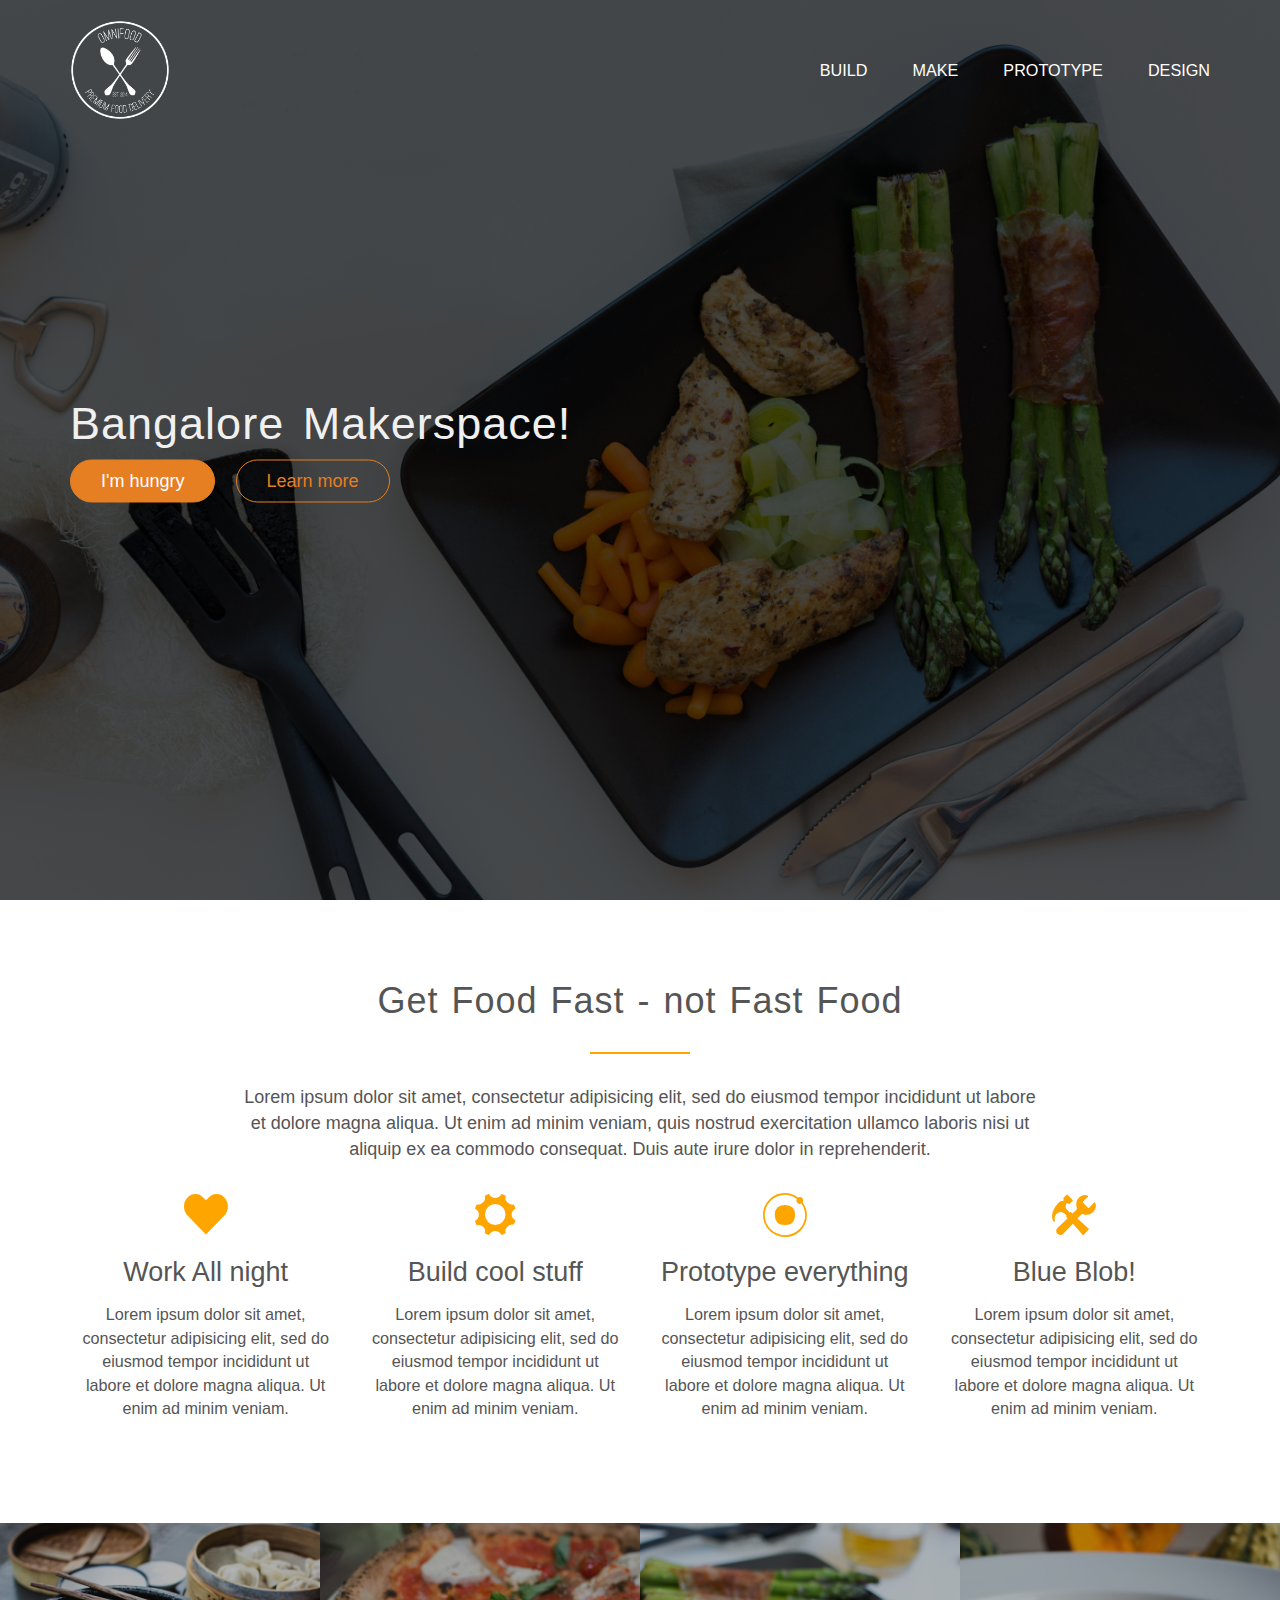
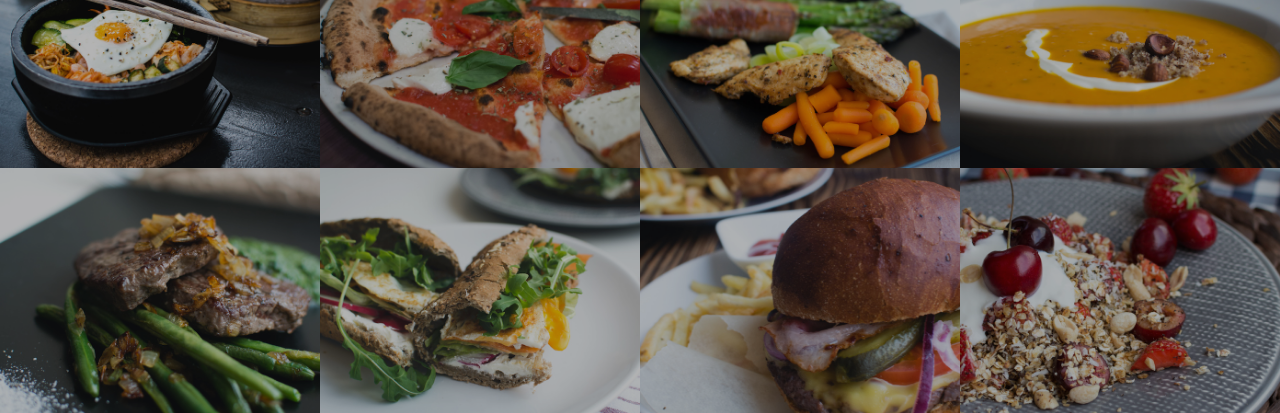
<file: week-2/awesome-website/index.html>
<!DOCTYPE html>
<!DOCTYPE html>
<html lang="en">
  <head>
    <meta charset="utf-8">

    <!-- CSS includes -->
    <link rel="stylesheet" href="vendor/css/normalize.css" type="text/css" charset="utf-8">
    <link rel="stylesheet" href="resources/css/style.css" type="text/css" charset="utf-8">
    <link href='http://fonts.googleapis.com/css?family=Roboto:400,400italic,300,300italic,500'
                  rel='stylesheet' type='text/css'>
    <link rel="stylesheet" href="vendor/css/grid.css" type="text/css" charset="utf-8">
    <link rel="stylesheet" href="vendor/css/ionicons.min.css" type="text/css" charset="utf-8">
    <!-- Title -->
    <title>Welcome to Makerspace</title>
  </head>

  <body>

    <header>
      <nav>
        <div class="row">
          <img src="resources/img/logo-white.png" alt="logo" class="logo" />
          <ul class="main-nav">
            <li><a href="#">Build</a></li>
            <li><a href="#">Make</a></li>
            <li><a href="#">Prototype</a></li>
            <li><a href="#">Design</a></li>
          </ul>
        </div>
      </nav>
      <div class="hero-text-box">
          <h1>Bangalore Makerspace!</h1>
          <a class="btn btn-full" href="#">I'm hungry</a>
          <a class="btn btn-ghost" href="#">Learn more</a>
      </div>
    </header>

    <section class="section-features">

      <div class="row">
        <h2>Get Food Fast - not Fast Food</h2>
        <p class="long-copy">
          Lorem ipsum dolor sit amet, consectetur adipisicing elit, sed do eiusmod tempor incididunt ut labore et dolore magna aliqua. Ut enim ad minim veniam, quis nostrud exercitation ullamco laboris nisi ut aliquip ex ea commodo consequat. Duis aute irure dolor in reprehenderit.
        </p>
      </div>

      <div class="row">
        <div class="col span-1-of-4 box">
          <i class="ion-heart icon-big"></i>
          <h3>Work All night</h3>
          <p>
            Lorem ipsum dolor sit amet, consectetur adipisicing elit, sed do eiusmod tempor incididunt ut labore et dolore magna aliqua. Ut enim ad minim veniam.
          </p>
        </div>
        <div class="col span-1-of-4 box">
          <i class="ion-gear-a icon-big"></i>
          <h3>Build cool stuff</h3>
          <p>
            Lorem ipsum dolor sit amet, consectetur adipisicing elit, sed do eiusmod tempor incididunt ut labore et dolore magna aliqua. Ut enim ad minim veniam.
          </p>
        </div>
        <div class="col span-1-of-4 box">
          <i class="ion-ionic icon-big"></i>
          <h3>Prototype everything</h3>
          <p>
            Lorem ipsum dolor sit amet, consectetur adipisicing elit, sed do eiusmod tempor incididunt ut labore et dolore magna aliqua. Ut enim ad minim veniam.
          </p>
        </div>
        <div class="col span-1-of-4 box">
          <i class="ion-settings icon-big"></i>
          <h3>Blue Blob!</h3>
          <p>
            Lorem ipsum dolor sit amet, consectetur adipisicing elit, sed do eiusmod tempor incididunt ut labore et dolore magna aliqua. Ut enim ad minim veniam.
          </p>
        </div>
      </div>
    </section>

    <section class="section-meals">

      <ul class="meals-showcase">
        <li>
          <figure class="meal-photo">
            <img src="resources/img/1.jpg" alt="some pic1" />
          </figure>
        </li>

        <li>
          <figure class="meal-photo">
            <img src="resources/img/2.jpg" alt="some pic2" />
          </figure>
        </li>

        <li>
          <figure class="meal-photo">
            <img src="resources/img/3.jpg" alt="some pic3" />
          </figure>
        </li>

        <li>
          <figure class="meal-photo">
            <img src="resources/img/4.jpg" alt="some pic4" />
          </figure>
        </li>
      </ul>

      <ul class="meals-showcase">
        <li>
          <figure class="meal-photo">
            <img src="resources/img/5.jpg" alt="some pic5" />
          </figure>
        </li>

        <li>
          <figure class="meal-photo">
            <img src="resources/img/6.jpg" alt="some pic6" />
          </figure>
        </li>

        <li>
          <figure class="meal-photo">
            <img src="resources/img/7.jpg" alt="some pic7" />
          </figure>
        </li>

        <li>
          <figure class="meal-photo">
            <img src="resources/img/8.jpg" alt="some pic8" />
          </figure>
        </li>
      </ul>
    </section>

  </body>

</html>
</file>
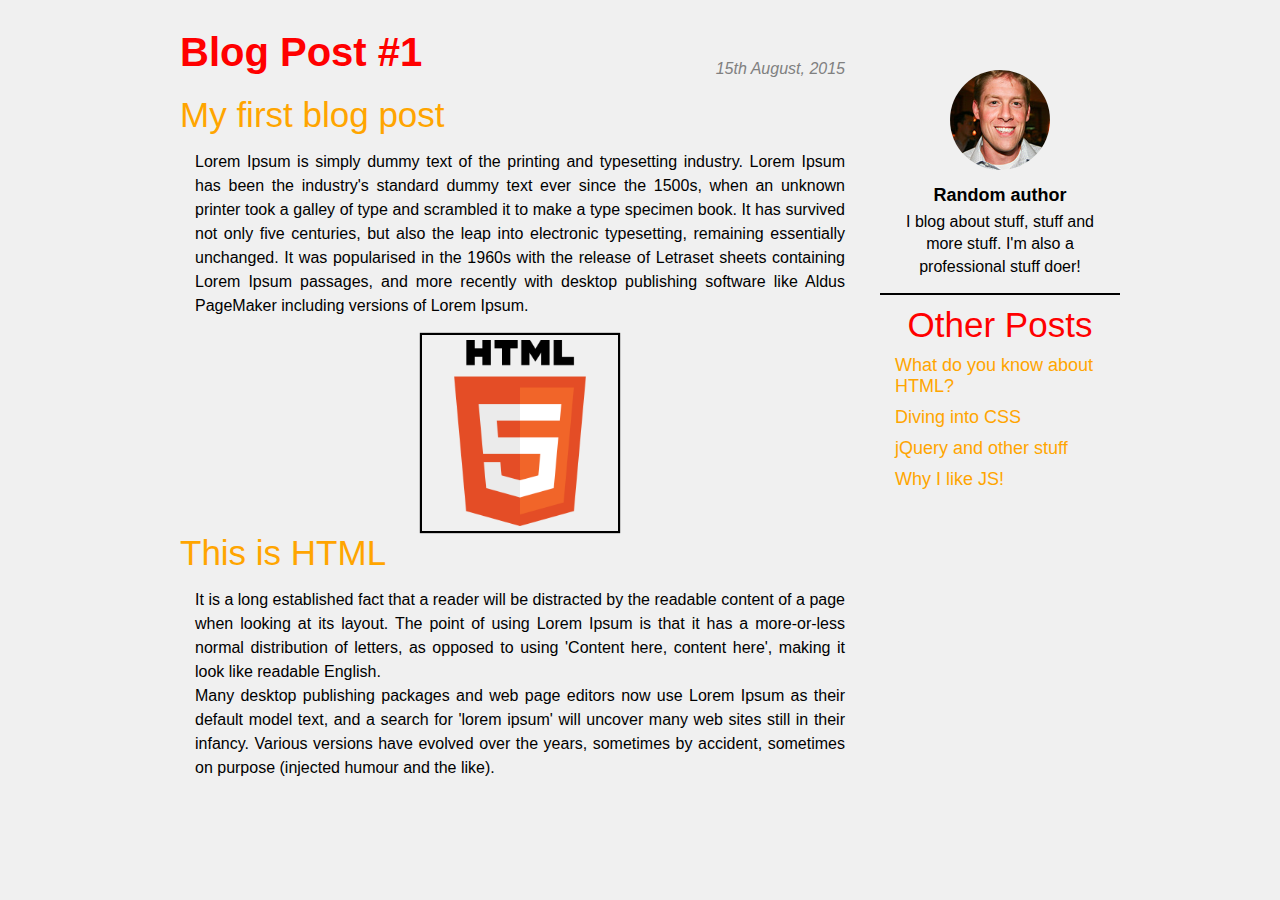
<file: week-2/test-blog-page/index.html>
<!DOCTYPE html>

<html>

  <head>
    <title> My Blog </title>
    <link rel="stylesheet" type="text/css" href="css/style.css" charset="utf-8">
  </head>
  <body>
    <div class="header">
    </div>
    <div class="container">
      <div class="blog-post">
        <h1>Blog Post #1</h1>
        <h2>My first blog post</h2>
        <p class="date">15th August, 2015</p>
        <p class="content">
          Lorem Ipsum is simply dummy text of the printing and typesetting industry. Lorem Ipsum has been the industry's standard dummy text ever since the 1500s, when an unknown printer took a galley of type and scrambled it to make a type specimen book. It has survived not only five centuries, but also the leap into electronic typesetting, remaining essentially unchanged. It was popularised in the 1960s with the release of Letraset sheets containing Lorem Ipsum passages, and more recently with desktop publishing software like Aldus PageMaker including versions of Lorem Ipsum.
        </p>

        <img src="img/html.png"/>
        <h2>This is HTML</h2>
        <p class="content">
          It is a long established fact that a reader will be distracted by the readable content of a page when looking at its layout. The point of using Lorem Ipsum is that it has a more-or-less normal distribution of letters, as opposed to using 'Content here, content here', making it look like readable English.
          <br> Many desktop publishing packages and web page editors now use Lorem Ipsum as their default model text, and a search for 'lorem ipsum' will uncover many web sites still in their infancy. Various versions have evolved over the years, sometimes by accident, sometimes on purpose (injected humour and the like).
        </p>
      </div>

      <div class="aside">

        <div class="author-box">
          <img src="img/user.jpg"/>
          <div><b>Random author</b></div>
          <p> I blog about stuff, stuff and more stuff.
            I'm also a professional stuff doer!</p>
        </div>
        <div style="border:1px solid black; margin-bottom:10px"></div>
        <div class="other-posts">
          <h2> Other Posts </h2>
          <div>What do you know about HTML?</div>
          <div>Diving into CSS</div>
          <div>jQuery and other stuff</div>
          <div>Why I like JS!</div>
        </div>
      </div>
      <div class="clearfix"></div>

    </div>
  </body>

</html>
</file>
<file: week-2/awesome-website/resources/css/style.css>
/*
CSS code for killer website
*/

/*general defaults for all elements*/
* {
  margin: 0px;
  padding: 0px;
  box-sizing: border-box;
}

html {
  background-color: #fff;
  color: #555;
  font-family: 'Lato', 'Arial', sans-serif;
  font-weight: 400;
  font-size: 18px;
  text-rendering: optimizeLegibility;
}


.row {
  max-width: 1140px;
  margin: 0 auto;
}

/*CSS for the header element*/

header {
  background-image: linear-gradient(rgba(0,0,0, 0.7),rgba(0,0,0, 0.7)), url(../img/hero.jpg);
  background-size: cover;
  background-position: center;
  height: 100vh;
}

/*Text box viz centered*/
.hero-text-box {
  position: absolute;
  width: 1140px;
  top: 50%;
  left: 50%;
  transform: translate(-50%, -50%);
}

h1,
h2,
h3 {
  font-weight: 300;
  letter-spacing: 1px;
}

h1 {
  margin: 0;
  color: #f0f0f0;
  font-size: 250%;
  word-spacing: 5px;
}

h2 {
  font-size: 200%;
  word-spacing: 2px;
  text-align: center;
  margin-bottom: 30px;
}

h2::after {
  display: block;
  height: 2px;
  background-color: orange;
  content: " ";
  width: 100px;
  margin: 0 auto;
  margin-top: 30px;
}

h3 {
  font-size: 150%;
  margin-bottom: 15px;
  letter-spacing: 0px;
  text-align: center;
}

.box p {
  font-size: 90%;
  line-height: 145%;
  text-align: center;
}

.long-copy {
  line-height: 145%;
  width: 70%;
  margin-left: 15%;
  text-align: center;
  font-weight: 300;
}

section {
  padding: 80px 0px;
}

.box {
  padding: 1%;
}

.icon-big {
  font-size: 300%;
  color: orange;
  display: block;
  text-align: center;
  margin-bottom: 10px;
}

/*Styles for the buttons*/
.btn:link,
.btn:visited {
  display: inline-block;
  padding : 10px 30px;
  font-weight: 300;
  text-decoration: none;
  border-radius: 200px;
  color: #fff;
  margin-top: 10px;
  transition: background-color 0.3s, border 0.3s, color 0.3s;
}

.btn-full:link,
.btn-full:visited {
  background-color: #e67e22;
  border: 1px solid #e67e22;
  margin-right: 15px;
}

.btn-ghost:link,
.btn-ghost:visited {
  border: 1px solid #e67e22;
  color: #e67e22;
}

.btn:hover,
.btn:active {
  background-color: #cf6d17;
}

.btn-full:hover,
.btn-full:active {
  border: 1px solid #cf6d17;
}

.btn-ghost:hover,
.btn-ghost:active {
  border: 1px solid #cf6d17;
  color: #fff;
}

/*Style for nav*/

.logo {
  height: 100px;
  width: auto;
  float: left;
  margin-top: 20px;
}

.main-nav {
  float: right;
  list-style: none;
  margin-top: 60px;
}

.main-nav li {
  display: inline-block;
  margin-left: 40px;
  font-weight: 400;
}

.main-nav li a:link,
.main-nav li a:visited {
  color: #fff;
  text-decoration: none;
  text-transform: uppercase;
  font-size: 90%;
  border-bottom: 2px solid transparent;
  transition: border 0.3s;
  padding-bottom: 4px;
}

.main-nav li a:hover,
.main-nav li a:active {
  border-bottom: 2px solid #e67e22;
}


/*
Meal photos
*/
.section-meals {
  padding :0;
}

.meals-showcase {
  line-style: none;
  width: 100%;
}

.meals-showcase li {
  display: block;
  float: left;
  width: 25%;
}

.meal-photo {
  width: 100%;
  margin: 0;
  overflow: hidden;
  background-color: black;
}

.meal-photo img {
  width: 100%;
  height: auto;
  opacity: 0.7;
  transform: scale(1.15);
  transition: transform 0.5s, opacity 0.5s;
}

.meal-photo img:hover {
  opacity: 1;
  transform: scale(1.05);
}
</file>
<file: week-2/awesome-website/vendor/css/grid.css>
/*  SECTIONS  ============================================================================= */

.section {
	clear: both;
	padding: 0px;
	margin: 0px;
}

/*  GROUPING  ============================================================================= */

.row {
    zoom: 1; /* For IE 6/7 (trigger hasLayout) */
}

.row:before,
.row:after {
    content:"";
    display:table;
}
.row:after {
    clear:both;
}

/*  GRID COLUMN SETUP   ==================================================================== */

.col {
	display: block;
	float:left;
	margin: 1% 0 1% 1.6%;
}

.col:first-child { margin-left: 0; } /* all browsers except IE6 and lower */


/*  REMOVE MARGINS AS ALL GO FULL WIDTH AT 480 PIXELS */

@media only screen and (max-width: 480px) {
	.col {
		/*margin: 1% 0 1% 0%;*/
        margin: 0;
	}
}


/*  GRID OF TWO   ============================================================================= */


.span-2-of-2 {
	width: 100%;
}

.span-1-of-2 {
	width: 49.2%;
}

/*  GO FULL WIDTH AT LESS THAN 480 PIXELS */

@media only screen and (max-width: 480px) {
	.span-2-of-2 {
		width: 100%;
	}
	.span-1-of-2 {
		width: 100%;
	}
}


/*  GRID OF THREE   ============================================================================= */


.span-3-of-3 {
	width: 100%;
}

.span-2-of-3 {
	width: 66.13%;
}

.span-1-of-3 {
	width: 32.26%;
}


/*  GO FULL WIDTH AT LESS THAN 480 PIXELS */

@media only screen and (max-width: 480px) {
	.span-3-of-3 {
		width: 100%;
	}
	.span-2-of-3 {
		width: 100%;
	}
	.span-1-of-3 {
		width: 100%;
	}
}

/*  GRID OF FOUR   ============================================================================= */


.span-4-of-4 {
	width: 100%;
}

.span-3-of-4 {
	width: 74.6%;
}

.span-2-of-4 {
	width: 49.2%;
}

.span-1-of-4 {
	width: 23.8%;
}


/*  GO FULL WIDTH AT LESS THAN 480 PIXELS */

@media only screen and (max-width: 480px) {
	.span-4-of-4 {
		width: 100%;
	}
	.span-3-of-4 {
		width: 100%;
	}
	.span-2-of-4 {
		width: 100%;
	}
	.span-1-of-4 {
		width: 100%;
	}
}


/*  GRID OF FIVE   ============================================================================= */


.span-5-of-5 {
	width: 100%;
}

.span-4-of-5 {
  	width: 79.68%;
}

.span-3-of-5 {
  	width: 59.36%;
}

.span-2-of-5 {
  	width: 39.04%;
}

.span-1-of-5 {
  	width: 18.72%;
}


/*  GO FULL WIDTH AT LESS THAN 480 PIXELS */

@media only screen and (max-width: 480px) {
	.span-5-of-5 {
		width: 100%;
	}
	.span-4-of-5 {
		width: 100%;
	}
	.span-3-of-5 {
		width: 100%;
	}
	.span-2-of-5 {
		width: 100%;
	}
	.span-1-of-5 {
		width: 100%;
	}
}


/*  GRID OF SIX   ============================================================================= */


.span-6-of-6 {
	width: 100%;
}

.span-5-of-6 {
  	width: 83.06%;
}

.span-4-of-6 {
  	width: 66.13%;
}

.span-3-of-6 {
  	width: 49.2%;
}

.span-2-of-6 {
  	width: 32.26%;
}

.span-1-of-6 {
  	width: 15.33%;
}


/*  GO FULL WIDTH AT LESS THAN 480 PIXELS */

@media only screen and (max-width: 480px) {
	.span-6-of-6 {
		width: 100%;
	}
	.span-5-of-6 {
		width: 100%;
	}
	.span-4-of-6 {
		width: 100%;
	}
	.span-3-of-6 {
		width: 100%;
	}
	.span-2-of-6 {
		width: 100%;
	}
	.span-1-of-6 {
		width: 100%;
	}
}



/*  GRID OF SEVEN   ============================================================================= */


.span-7-of-7 {
	width: 100%;
}

.span-6-of-7 {
	width: 85.48%;
}

.span-5-of-7 {
  	width: 70.97%;
}

.span-4-of-7 {
  	width: 56.45%;
}

.span-3-of-7 {
  	width: 41.94%;
}

.span-2-of-7 {
  	width: 27.42%;
}

.span-1-of-7 {
  	width: 12.91%;
}


/*  GO FULL WIDTH AT LESS THAN 480 PIXELS */

@media only screen and (max-width: 480px) {
	.span-7-of-7 {
		width: 100%;
	}
	.span-6-of-7 {
		width: 100%;
	}
	.span-5-of-7 {
		width: 100%;
	}
	.span-4-of-7 {
		width: 100%;
	}
	.span-3-of-7 {
		width: 100%;
	}
	.span-2-of-7 {
		width: 100%;
	}
	.span-1-of-7 {
		width: 100%;
	}
}


/*  GRID OF EIGHT   ============================================================================= */


.span-8-of-8 {
	width: 100%;
}

.span-7-of-8 {
	width: 87.3%;
}

.span-6-of-8 {
	width: 74.6%;
}

.span-5-of-8 {
	width: 61.9%;
}

.span-4-of-8 {
	width: 49.2%;
}

.span-3-of-8 {
	width: 36.5%;
}

.span-2-of-8 {
	width: 23.8%;
}

.span-1-of-8 {
	width: 11.1%;
}


/*  GO FULL WIDTH AT LESS THAN 480 PIXELS */

@media only screen and (max-width: 480px) {
	.span-8-of-8 {
		width: 100%;
	}
	.span-7-of-8 {
		width: 100%;
	}
	.span-6-of-8 {
		width: 100%;
	}
	.span-5-of-8 {
		width: 100%;
	}
	.span-4-of-8 {
		width: 100%;
	}
	.span-3-of-8 {
		width: 100%;
	}
	.span-2-of-8 {
		width: 100%;
	}
	.span-1-of-8 {
		width: 100%;
	}
}


/*  GRID OF NINE   ============================================================================= */


.span-9-of-9 {
	width: 100%;
}

.span-8-of-9 {
	width: 88.71%;
}

.span-7-of-9 {
	width: 77.42%;
}

.span-6-of-9 {
	width: 66.13%;
}

.span-5-of-9 {
	width: 54.84%;
}

.span-4-of-9 {
	width: 43.55%;
}

.span-3-of-9 {
	width: 32.26%;
}

.span-2-of-9 {
	width: 20.97%;
}

.span-1-of-9 {
	width: 9.68%;
}


/*  GO FULL WIDTH AT LESS THAN 480 PIXELS */

@media only screen and (max-width: 480px) {
	.span-9-of-9 {
		width: 100%;
	}
	.span-8-of-9 {
		width: 100%;
	}
	.span-7-of-9 {
		width: 100%;
	}
	.span-6-of-9 {
		width: 100%;
	}
	.span-5-of-9 {
		width: 100%;
	}
	.span-4-of-9 {
		width: 100%;
	}
	.span-3-of-9 {
		width: 100%;
	}
	.span-2-of-9 {
		width: 100%;
	}
	.span-1-of-9 {
		width: 100%;
	}
}


/*  GRID OF TEN   ============================================================================= */


.span-10-of-10 {
	width: 100%;
}

.span-9-of-10 {
	width: 89.84%;
}

.span-8-of-10 {
	width: 79.68%;
}

.span-7-of-10 {
	width: 69.52%;
}

.span-6-of-10 {
	width: 59.36%;
}

.span-5-of-10 {
	width: 49.2%;
}

.span-4-of-10 {
	width: 39.04%;
}

.span-3-of-10 {
	width: 28.88%;
}

.span-2-of-10 {
	width: 18.72%;
}

.span-1-of-10 {
	width: 8.56%;
}


/*  GO FULL WIDTH AT LESS THAN 480 PIXELS */

@media only screen and (max-width: 480px) {
	.span-10-of-10 {
		width: 100%;
	}
	.span-9-of-10 {
		width: 100%;
	}
	.span-8-of-10 {
		width: 100%;
	}
	.span-7-of-10 {
		width: 100%;
	}
	.span-6-of-10 {
		width: 100%;
	}
	.span-5-of-10 {
		width: 100%;
	}
	.span-4-of-10 {
		width: 100%;
	}
	.span-3-of-10 {
		width: 100%;
	}
	.span-2-of-10 {
		width: 100%;
	}
	.span-1-of-10 {
		width: 100%;
	}
}


/*  GRID OF ELEVEN   ============================================================================= */

.span-11-of-11 {
	width: 100%;
}

.span-10-of-11 {
	width: 90.76%;
}

.span-9-of-11 {
	width: 81.52%;
}

.span-8-of-11 {
	width: 72.29%;
}

.span-7-of-11 {
	width: 63.05%;
}

.span-6-of-11 {
	width: 53.81%;
}

.span-5-of-11 {
	width: 44.58%;
}

.span-4-of-11 {
	width: 35.34%;
}

.span-3-of-11 {
	width: 26.1%;
}

.span-2-of-11 {
	width: 16.87%;
}

.span-1-of-11 {
	width: 7.63%;
}


/*  GO FULL WIDTH AT LESS THAN 480 PIXELS */

@media only screen and (max-width: 480px) {
	.span-11-of-11 {
		width: 100%;
	}
	.span-10-of-11 {
		width: 100%;
	}
	.span-9-of-11 {
		width: 100%;
	}
	.span-8-of-11 {
		width: 100%;
	}
	.span-7-of-11 {
		width: 100%;
	}
	.span-6-of-11 {
		width: 100%;
	}
	.span-5-of-11 {
		width: 100%;
	}
	.span-4-of-11 {
		width: 100%;
	}
	.span-3-of-11 {
		width: 100%;
	}
	.span-2-of-11 {
		width: 100%;
	}
	.span-1-of-11 {
		width: 100%;
	}
}


/*  GRID OF TWELVE   ============================================================================= */

.span-12-of-12 {
	width: 100%;
}

.span-11-of-12 {
	width: 91.53%;
}

.span-10-of-12 {
	width: 83.06%;
}

.span-9-of-12 {
	width: 74.6%;
}

.span-8-of-12 {
	width: 66.13%;
}

.span-7-of-12 {
	width: 57.66%;
}

.span-6-of-12 {
	width: 49.2%;
}

.span-5-of-12 {
	width: 40.73%;
}

.span-4-of-12 {
	width: 32.26%;
}

.span-3-of-12 {
	width: 23.8%;
}

.span-2-of-12 {
	width: 15.33%;
}

.span-1-of-12 {
	width: 6.86%;
}


/*  GO FULL WIDTH AT LESS THAN 480 PIXELS */

@media only screen and (max-width: 480px) {
	.span-12-of-12 {
		width: 100%;
	}
	.span-11-of-12 {
		width: 100%;
	}
	.span-10-of-12 {
		width: 100%;
	}
	.span-9-of-12 {
		width: 100%;
	}
	.span-8-of-12 {
		width: 100%;
	}
	.span-7-of-12 {
		width: 100%;
	}
	.span-6-of-12 {
		width: 100%;
	}
	.span-5-of-12 {
		width: 100%;
	}
	.span-4-of-12 {
		width: 100%;
	}
	.span-3-of-12 {
		width: 100%;
	}
	.span-2-of-12 {
		width: 100%;
	}
	.span-1-of-12 {
		width: 100%;
	}
}
</file>
<file: week-2/test-blog-page/css/style.css>
* {
  margin : 0;
  padding : 0;
  box-sizing: border-box;
}

body {
  font-family: Helvetica neue, Arial;
  font-size: 18px;
  background-color: #f0f0f0;
  margin-top: 20px;
}

h1 {
  color: red;
  font-size: 40px;
  font-weight: 600;
  margin-bottom: 20px;
}

h2 {
  color: orange;
  font-size: 35px;
  font-weight: 300;
}

p.content {
  font-size: 16px;
  line-height: 150%;
  text-align: justify;
  padding: 10px 10px 10px 10px;
}

.container {
  width: 960px;
  margin-left: auto;
  margin-right: auto;
  margin-top: 30px;
  margin-bottom: 30px;
}

.blog-post {
  width : 75%;
  float: left;
  padding-right: 20px;
  padding-left: 20px;
  position: relative;
}

.date {
  top : 25px;
  right: 30px;
  position: absolute;
  font-style: oblique;
  font-size: 16px;
  color: grey;
}

.blog-post img {
  width: 200px;
  margin: 0 auto;
  display: block;
  border: 2px solid black;
  padding : 5px;
  box-shadow: 0px 0px 1px black;
}

.aside {
  float: right;
  width: 25%;
}

.clearfix::after{
  content: "";
  display: table;
  clear: both;
}

.author-box {
  margin-top: 20px;
  padding : 10px;
}

.author-box img {
  border-radius: 60px;
  height: 120px;
  width: 120px;
  margin: 0 auto;
  display: block;
  padding: 10px;
}

.author-box div, p {
  text-align: center;
  margin: 5px;
}

.author-box p {
  font-size: 16px;
  line-height: 140%;
  font-weight: 200;
}

.other-posts h2{
  color: red;
  text-align: center;
}
.other-posts div {
  margin : 10px;
  margin-left: 15px;
  color: orange;
}
</file>
